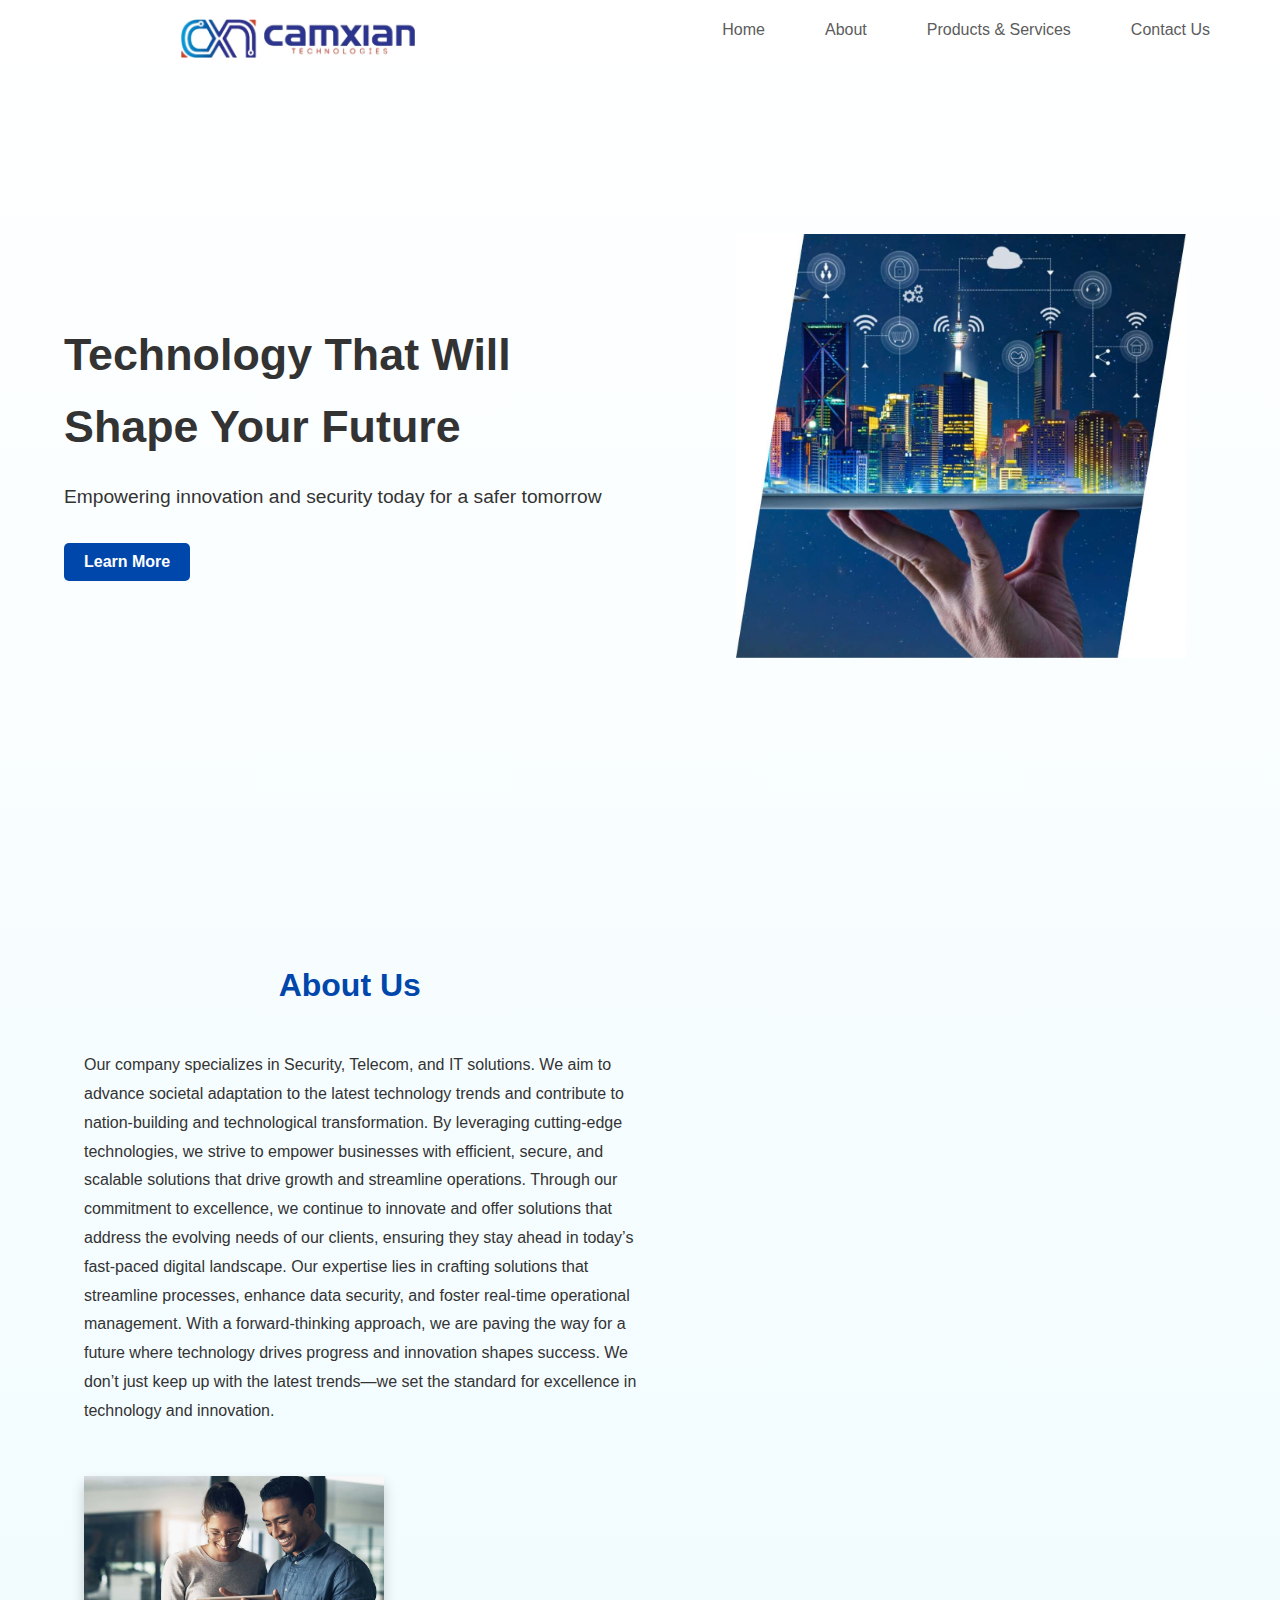
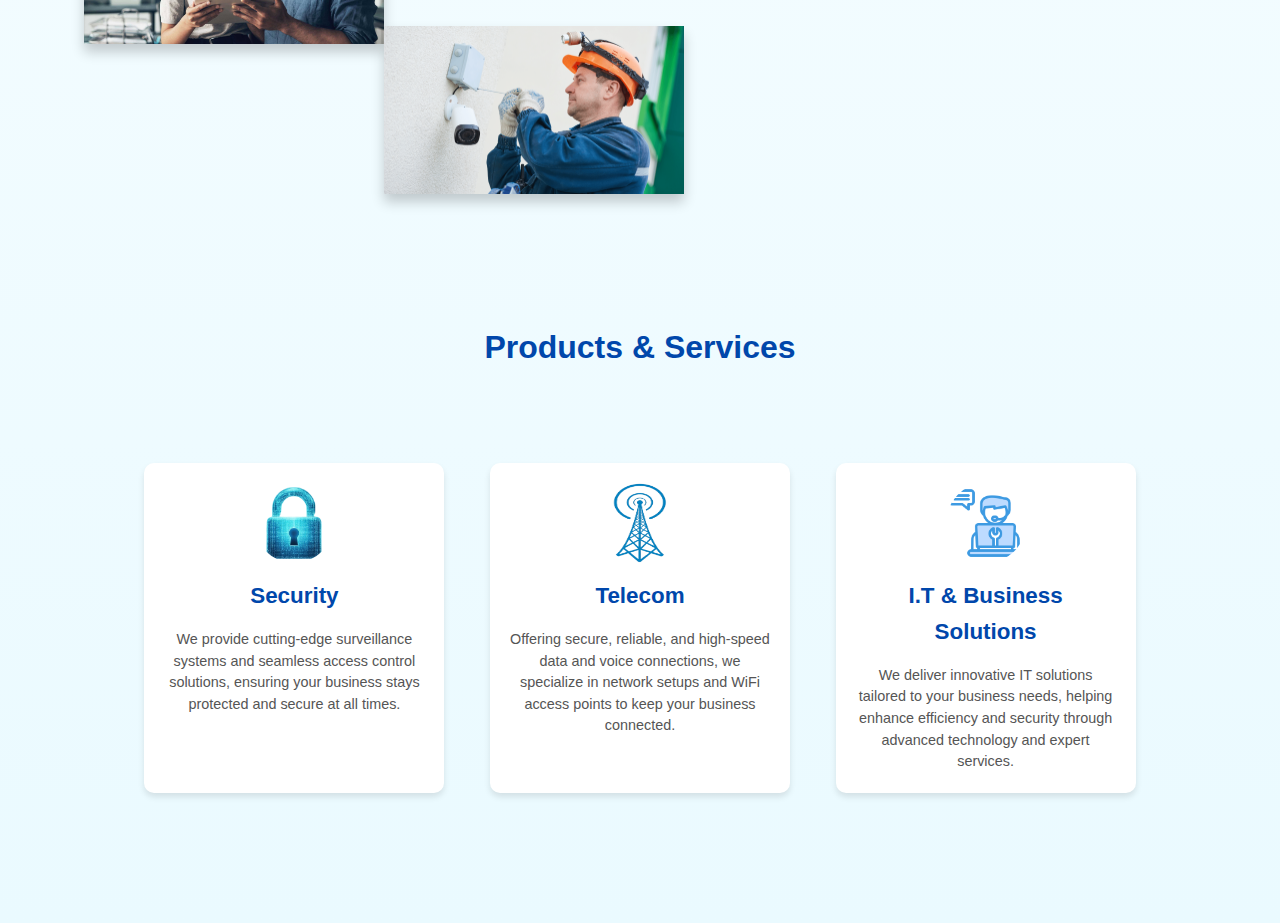
<file: index.html>
<!DOCTYPE html>
<html lang="en">
<head>
  <meta charset="UTF-8">
  <meta name="viewport" content="width=device-width, initial-scale=1.0">
  <title>SecureTech Solutions</title>
  <link rel="stylesheet" href="Untitled-2.css?v=1">
</head>
<body>
  <!-- Navigation Bar -->
  <nav class="navbar">
    <img src="logo.png" alt="Company Logo" style="height: 40px; margin-top: 15px; margin-left: 150px;">
    <ul class="nav-links">
      <li><a href="#home">Home</a></li>
      <li><a href="#about">About</a></li>
      <li><a href="#products-services">Products & Services</a></li>
      <li><a href="javascript:void(0)" id="open-contact-modal">Contact Us</a></li>

    </ul>
  </nav>

  <div id="contactModal" class="modal" style="display: none;">
  <div class="modal-content">
    <span id="close-modal" style="cursor: pointer;">&times;</span>
    <iframe id="modal-iframe" src="contact-us.html" style="width: 100%; height: 421px; border: none;" ></iframe>
  </div>
</div>

<!-- Header Section -->
<header id="home" class="hero">
  <div class="hero-content">
    <h1 class="hero-title">
      <span id="dynamic-text">Technology That Will Shape Your Future</span>
    </h1>
    <p class="hero-subtitle">Empowering innovation and security today for a safer tomorrow</p>
    <button class="cta-button" >Learn More</button>
  </div>
  <div class="hero-icon">
    <img src="home.jpg" alt="Hero Image">
  </div>
</header>


  <!-- About Section -->
  <section id="about" class="about">

    <h2 style="margin-left: 30px;">About Us</h2>
    <div class="content">
    
      <div class="text-section">
        <p class="text">
          Our company specializes in Security, Telecom, and IT solutions. We aim to advance societal adaptation to the 
          latest technology trends and contribute to nation-building and technological transformation. By leveraging 
          cutting-edge technologies, we strive to empower businesses with efficient, secure, and scalable solutions 
          that drive growth and streamline operations. Through our commitment to excellence, we continue to innovate and 
          offer solutions that address the evolving needs of our clients, ensuring they stay ahead in today’s fast-paced 
          digital landscape. Our expertise lies in crafting solutions that streamline processes, enhance data security, and foster 
          real-time operational management. With a forward-thinking approach, we are paving the way for a future where 
          technology drives progress and innovation shapes success. We don’t just keep up with the latest trends—we set 
          the standard for excellence in technology and innovation.
        </p>
      </div>
  
      <!-- Right Side: Images -->
      <div class="image-section">
        <div class="pic1">
          <img src="human.jpg" alt="Picture 1">
        </div>
        <div class="pic2">
          <img src="cctv.png" alt="Picture 2">
        </div>
      </div>
    </div>
  </section>
  

  <!-- Products & Services Section -->
  <section id="products-services" class="services">
    <h2>Products & Services</h2>
    <div class="service-grid">
    
    


  <section id="services" class="services">
    
    <div class="services-container">
        <div class="service-item">
            <img src="security.png" alt="I.T & Business Solutions" style="display: block; margin: 0 auto; width: 80px; height: 80px; border-radius: 50%;">
            <h3>Security</h3>
            <p>We provide cutting-edge surveillance systems and seamless access control solutions, ensuring your business stays protected and secure at all times.</p>
        </div>

        <div class="service-item">
            <img src="telecom.png" alt="I.T & Business Solutions" style="display: block; margin: 0 auto; width: 80px; height: 80px; border-radius: 50%;">
            <h3>Telecom</h3>
            <p>Offering secure, reliable, and high-speed data and voice connections, we specialize in network setups and WiFi access points to keep your business connected.</p>
        </div>

        <div class="service-item">
            <img src="it.png" alt="I.T & Business Solutions" style="display: block; margin: 0 auto; width: 80px; height: 80px; border-radius: 50%;">
            <h3>I.T & Business Solutions</h3>
            <p>We deliver innovative IT solutions tailored to your business needs, helping enhance efficiency and security through advanced technology and expert services.</p>
        </div>
    </div>
</section>

  <script src="script.js"></script>
</body>
</html>
</file>
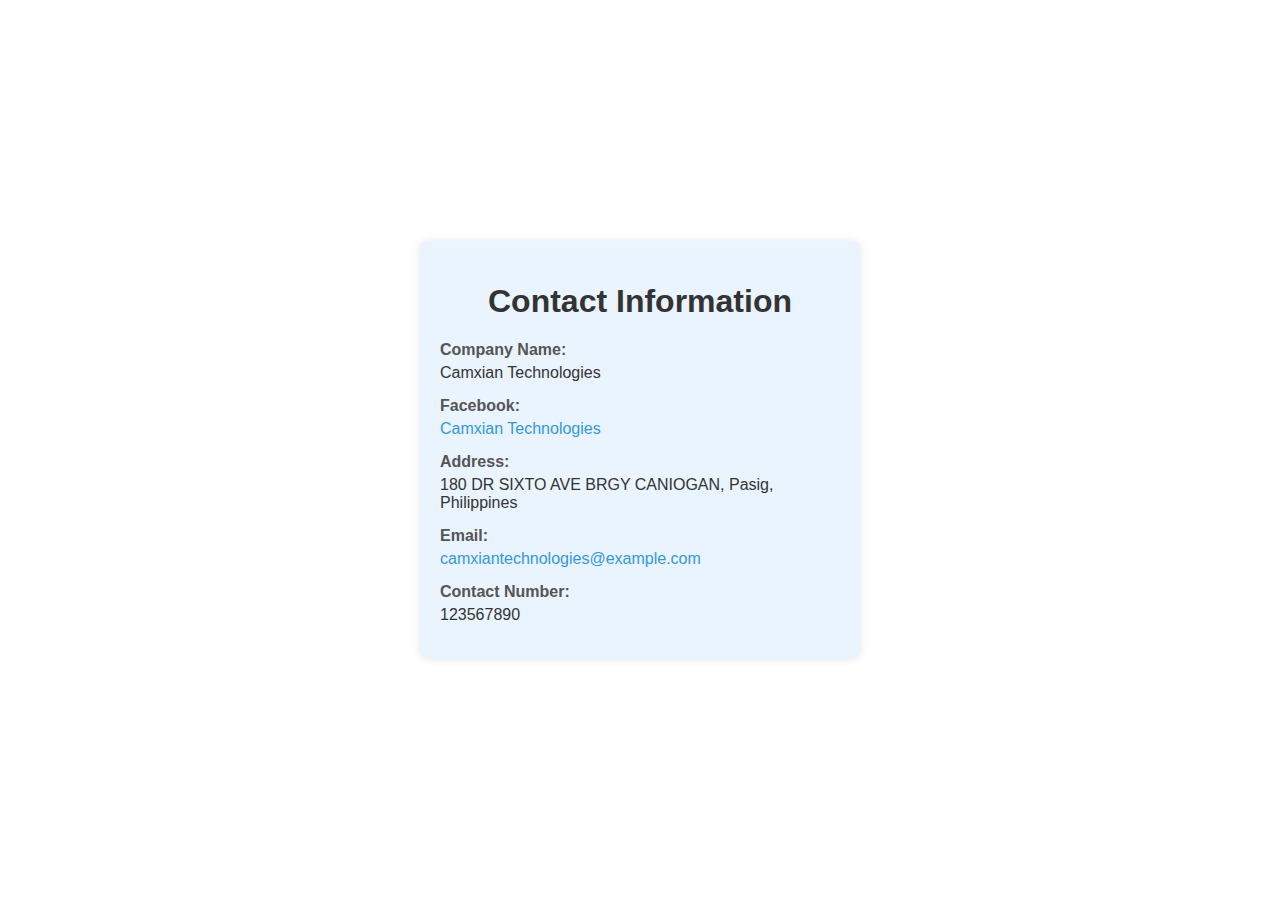
<file: contact-us.html>
<!DOCTYPE html>
<html lang="en">
<head>
    <meta charset="UTF-8">
    <meta name="viewport" content="width=device-width, initial-scale=1.0">
    <title>Document</title>
</head>
<style>
body {
    font-family: Arial, sans-serif;
    display: flex;
    justify-content: center;
    align-items: center;
    height: 100vh;
    margin: 0;
   background-color: transparent;
}
.container {
    background-color: #e9f4ff;
    padding: 20px;
    border-radius: 8px;
    box-shadow: 0 0 10px rgba(0, 0, 0, 0.1);
    max-width: 400px;
    width: 100%;
}
h1 {
    text-align: center;
    color: #333;
}
.info {
    margin: 15px 0;
}
.info label {
    font-weight: bold;
    color: #555;
}
.info p {
    margin: 5px 0;
    color: #333;
}
a {
    color: #3498db;
    text-decoration: none;
}
a:hover {
    text-decoration: underline;
}
</style>
</head>
<body>

<div class="container">
<h1>Contact Information</h1>
<div class="info">
<label>Company Name:</label>
<p>Camxian Technologies</p>
</div>
<div class="info">
<label>Facebook:</label>
<p><a href="https://www.facebook.com/CamxianTechnologies" target="_blank">Camxian Technologies</a></p>
</div>
<div class="info">
<label>Address:</label>
<p>180 DR SIXTO AVE BRGY CANIOGAN, Pasig, Philippines</p>
</div>
<div class="info">
<label>Email:</label>
<p><a href="camxiantechnologies@example.com">camxiantechnologies@example.com </a></p>
</div>
<div class="info">
<label>Contact Number:</label>
<p>123567890    </p>
</div>
</div>

</body>
</html>
</file>
<file: Untitled-2.css>
* {
  margin: 0;
  padding: 0;
  box-sizing: border-box;
}

body {
  font-family: Arial, sans-serif;
  line-height: 1.6;
  color: #333;
  background: linear-gradient(to bottom, #ffffff, #eafaff);
}

.navbar {
  position: fixed;
  top: 0;
  left: 0;
  width: 100%;
  height: 60px;
  background-color: #ffffff;
  display: flex;
  align-items: center;
  justify-content: space-between;
  padding: 0 30px;
  z-index: 1000;
}

.modal {
  position: fixed;
  top: 0;
  left: 0;
  width: 100%;
  height: 100%;
  display: flex;
  justify-content: center;
  align-items: center;
  z-index: 1000;
}

.modal-content {
  background-color: transparent; 
  padding: 20px;
  position: relative;
  width: 40%;
  max-width: 500px;
}

#close-modal {
  position: absolute;
  top: 15px;
  font-size: 24px;
  margin-left: 431px;
}


.nav-links {
  list-style: none;
  display: flex;
}

.nav-links li {
  margin-left: 20px;
}

.nav-links a {
  text-decoration: none;
  color: #5c5c5c;
  font-size: 1rem;
  transition: color 0.3s;
  margin-right: 40px;
}



.nav-links a:hover {
  color: #1da8ff;
}

.hero {
  height: 100vh;
  display: flex;
  justify-content: space-between;
  align-items: center;
  color: #333;
  padding: 0 5%;
  position: relative;
}

.hero-content {
  max-width: 50%;
}

.hero-title {
  font-size: 2.8rem;
  margin-bottom: 20px;
}

.hero-subtitle {
  font-size: 1.2rem;
  margin-bottom: 30px;
}

.cta-button {
  padding: 10px 20px;
  background-color: #0047ab;
  color: #ffffff;
  border: none;
  border-radius: 5px;
  font-weight: bold;
  font-size: 1rem;
  cursor: pointer;
  transition: background-color 0.3s;
}

.cta-button:hover {
  background-color: #002e70;
}

.hero-icon img {
  width: 450px;
  height: auto;
  margin-right: 30px;
}

/* About Section */
.about {
  padding: 60px 5%;
  display: flex;
  flex-direction: column;
  align-items: center;

}

.about h2 {
  font-size: 2rem;
  margin-bottom: 20px;
  color: #0047ab;
  margin-right: 53%;
}

.about .content {
  display: flex;
  flex-wrap: wrap;
}

.text-section {
  max-width: 600px;
  padding: 20px;
  line-height: 1.8;
}

.image-section {
  display: flex;
  justify-content: space-between; /* Adjusts images to be spaced apart */
  align-items: flex-start; /* Aligns images at the top */
  margin-top: 30px;
  position: relative;
}

.image-section img {
  width: 300px; 
  height: auto;
  box-shadow: 0 8px 12px rgba(0, 0, 0, 0.2);
}

.image-section .pic1 {
  margin-top: 0; 
  margin-left: 20px;
}

.image-section .pic2 {
  margin-top: 150px; 
}



/* Products & Services Section */
.services {
  padding: 60px 5%;
  text-align: center;
}

.services h2 {
  font-size: 2rem;
  margin-bottom: 20px;
  color: #0047ab;
}

.services-container {
  display: flex;
  justify-content: space-around;
  flex-wrap: wrap;
}

.service-item {
  background-color: #ffffff;
  border-radius: 10px;
  box-shadow: 0 4px 6px rgba(0, 0, 0, 0.1);
  width: 300px;
  padding: 20px;
  margin: 10px;
  text-align: center;
  transition: transform 0.3s;
}

.service-item:hover {
  transform: translateY(-10px);
}

.service-item h3 {
  color: #0047ab;
  margin: 15px 0;
  font-size: 1.4rem;
}

.service-item p {
  font-size: 0.9rem;
  line-height: 1.5;
  color: #555;
}

.service-item img {
  margin-bottom: 10px;
}

/* Footer */
footer {
  text-align: center;
  padding: 20px;
  background-color: #0047ab;
  color: #ffffff;
  font-size: 0.9rem;
}
</file>
